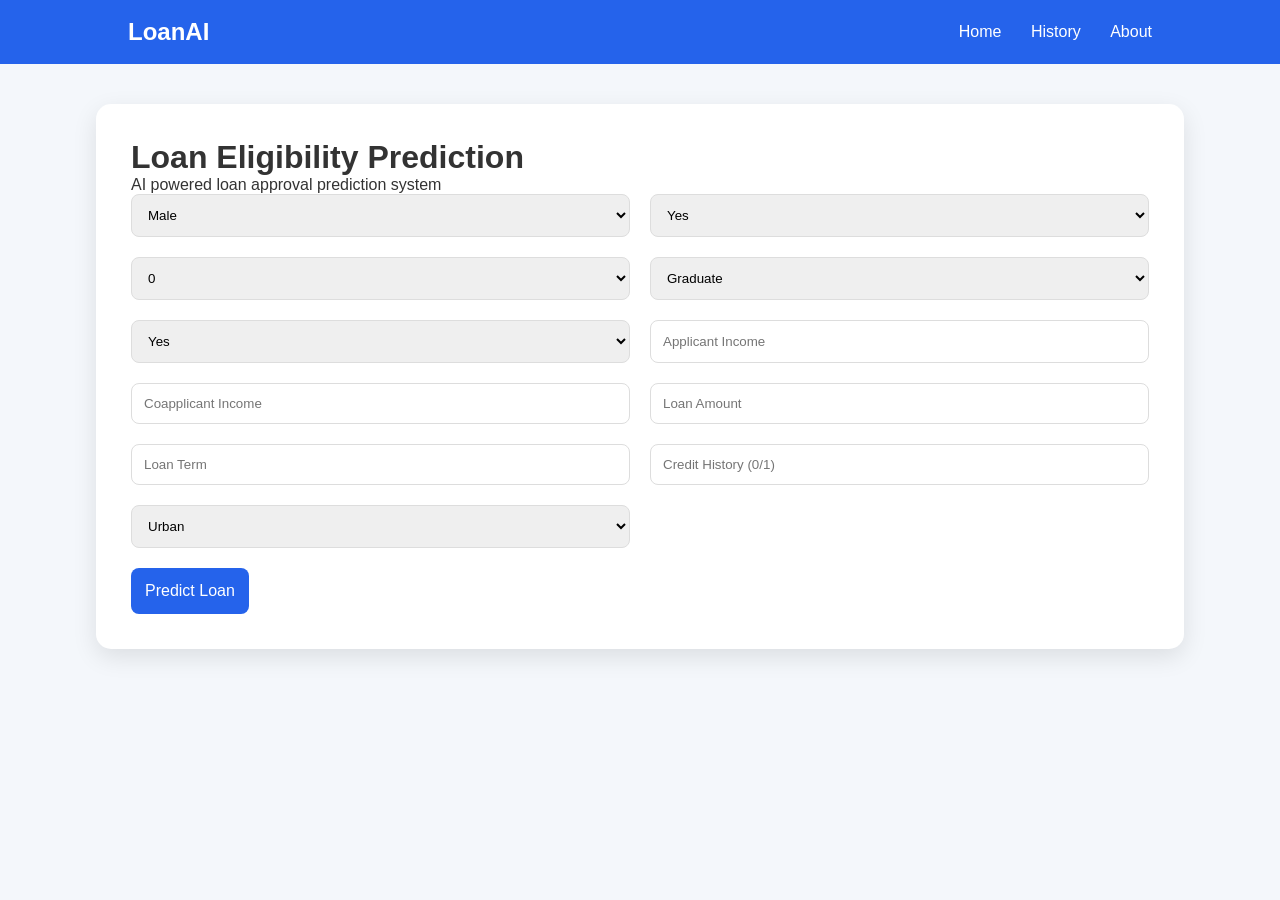
<file: templates/index.html>
<!DOCTYPE html>
<html>

<head>

<title>Loan Prediction System</title>

<link rel="stylesheet" href="/static/style.css">

</head>


<body>


<nav>

<h2>LoanAI</h2>

<div>

<a href="/">Home</a>
<a href="/history">History</a>
<a href="/about">About</a>

</div>

</nav>



<div class="container">


<div class="card">


<h1>Loan Eligibility Prediction</h1>

<p>
AI powered loan approval prediction system
</p>


<form action="/predict" method="POST">


<div class="form-grid">


<select name="Gender">
<option>Male</option>
<option>Female</option>
</select>


<select name="Married">
<option>Yes</option>
<option>No</option>
</select>


<select name="Dependents">
<option>0</option>
<option>1</option>
<option>2</option>
<option>3+</option>
</select>


<select name="Education">

<option>Graduate</option>
<option>Not Graduate</option>

</select>


<select name="Self_Employed">

<option>Yes</option>
<option>No</option>

</select>



<input name="ApplicantIncome"
placeholder="Applicant Income">


<input name="CoapplicantIncome"
placeholder="Coapplicant Income">


<input name="LoanAmount"
placeholder="Loan Amount">


<input name="Loan_Amount_Term"
placeholder="Loan Term">


<input name="Credit_History"
placeholder="Credit History (0/1)">



<select name="Property_Area">

<option>Urban</option>
<option>Semiurban</option>
<option>Rural</option>

</select>


</div>


<button>
Predict Loan
</button>


</form>


</div>


</div>


</body>

</html>
</file>
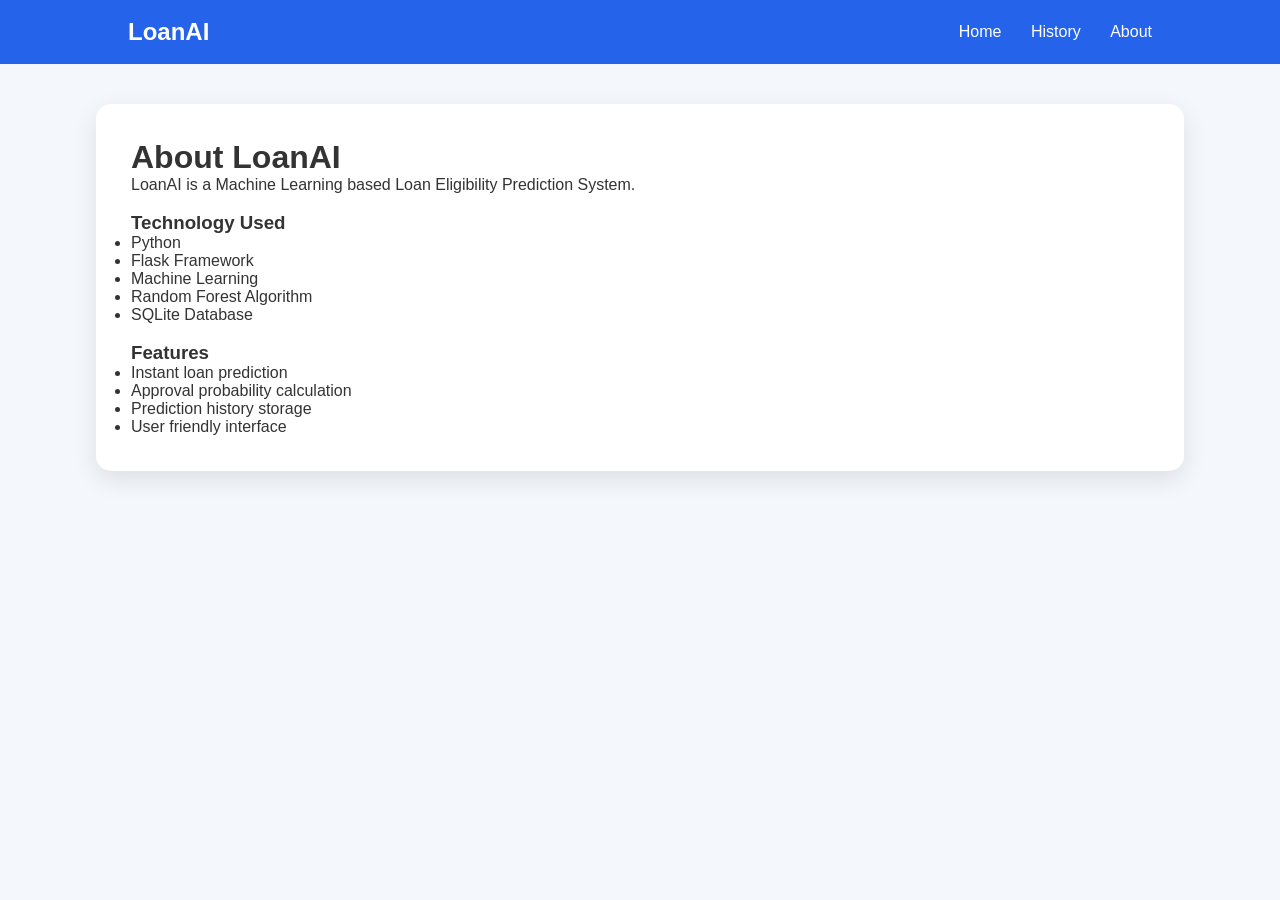
<file: templates/about.html>
<!DOCTYPE html>
<html>
<head>
<title>About LoanAI</title>
<link rel="stylesheet" href="/static/style.css">
</head>
<body>
<nav>
<h2>LoanAI</h2>
<div>
<a href="/">Home</a>
<a href="/history">History</a>
<a href="/about">About</a>
</div>
</nav>
<div class="container">
<div class="card">
<h1>About LoanAI</h1>
<p>
LoanAI is a Machine Learning based Loan Eligibility Prediction System.
</p>
<br>
<h3>Technology Used</h3>
<ul>
<li>Python</li>
<li>Flask Framework</li>
<li>Machine Learning</li>
<li>Random Forest Algorithm</li>
<li>SQLite Database</li>
</ul>
<br>
<h3>Features</h3>
<ul>
<li>Instant loan prediction</li>
<li>Approval probability calculation</li>
<li>Prediction history storage</li>
<li>User friendly interface</li>
</ul>
</div>
</div>
</body>
</html>
</file>
<file: static/style.css>
*{
    margin:0;
    padding:0;
    box-sizing:border-box;
    font-family:'Segoe UI',sans-serif;
}

body{
    background:#f4f7fb;
    color:#333;
}


/* Navigation */

nav{
    background:#2563eb;
    padding:18px 10%;
    display:flex;
    justify-content:space-between;
    align-items:center;
}

nav h2{
    color:white;
}

nav a{
    color:white;
    text-decoration:none;
    margin-left:25px;
}


/* Main container */

.container{

    width:85%;
    margin:40px auto;

}


/* Card */

.card{

    background:white;
    padding:35px;
    border-radius:15px;
    box-shadow:0px 8px 25px rgba(0,0,0,0.1);

}


/* Form */

.form-grid{

display:grid;
grid-template-columns:repeat(2,1fr);
gap:20px;

}


input,select{

width:100%;
padding:12px;
border:1px solid #ddd;
border-radius:8px;

}


button{

background:#2563eb;
color:white;
border:none;
padding:14px;
border-radius:8px;
cursor:pointer;
font-size:16px;
margin-top:20px;

}


button:hover{

background:#1d4ed8;

}


/* Result */

.result{

text-align:center;

}


.approved{

color:green;
font-size:28px;

}


.rejected{

color:red;
font-size:28px;

}


.progress{

height:25px;
background:#ddd;
border-radius:20px;
overflow:hidden;

}


.progress-bar{

height:100%;
background:#2563eb;
text-align:center;
color:white;

}


/* Responsive */

@media(max-width:700px){

    .form-grid{
        grid-template-columns:1fr;
    }

}

/* Dashboard */

.dashboard{

display:grid;
grid-template-columns:repeat(4,1fr);
gap:20px;
margin:30px 0;

}


.stat-card{

background:white;
padding:25px;
border-radius:15px;
box-shadow:0 5px 20px rgba(0,0,0,0.1);

text-align:center;

}


.stat-card h1{

font-size:35px;
color:#2563eb;

}



.charts{

display:grid;
grid-template-columns:1fr 1fr;
gap:30px;
margin-bottom:30px;

}


table{

width:100%;
border-collapse:collapse;

}


th{

background:#2563eb;
color:white;
padding:12px;

}


td{

padding:12px;
border-bottom:1px solid #ddd;

}



@media(max-width:900px){

.dashboard{

grid-template-columns:1fr 1fr;

}


.charts{

grid-template-columns:1fr;

}


}
/* Status Badges */

.badge{
    display:inline-block;
    padding:6px 12px;
    border-radius:20px;
    color:white;
    font-weight:bold;
    font-size:14px;
}

.success{
    background:#16a34a;
}

.danger{
    background:#dc2626;
}

/* Better Table */

table{
    width:100%;
    border-collapse:collapse;
    margin-top:20px;
    overflow:hidden;
    border-radius:10px;
}

th{
    background:#2563eb;
    color:white;
    padding:15px;
    text-align:center;
}

td{
    padding:14px;
    text-align:center;
    border-bottom:1px solid #e5e7eb;
}

tr:nth-child(even){
    background:#f8fafc;
}

tr:hover{
    background:#eaf2ff;
}
</file>
